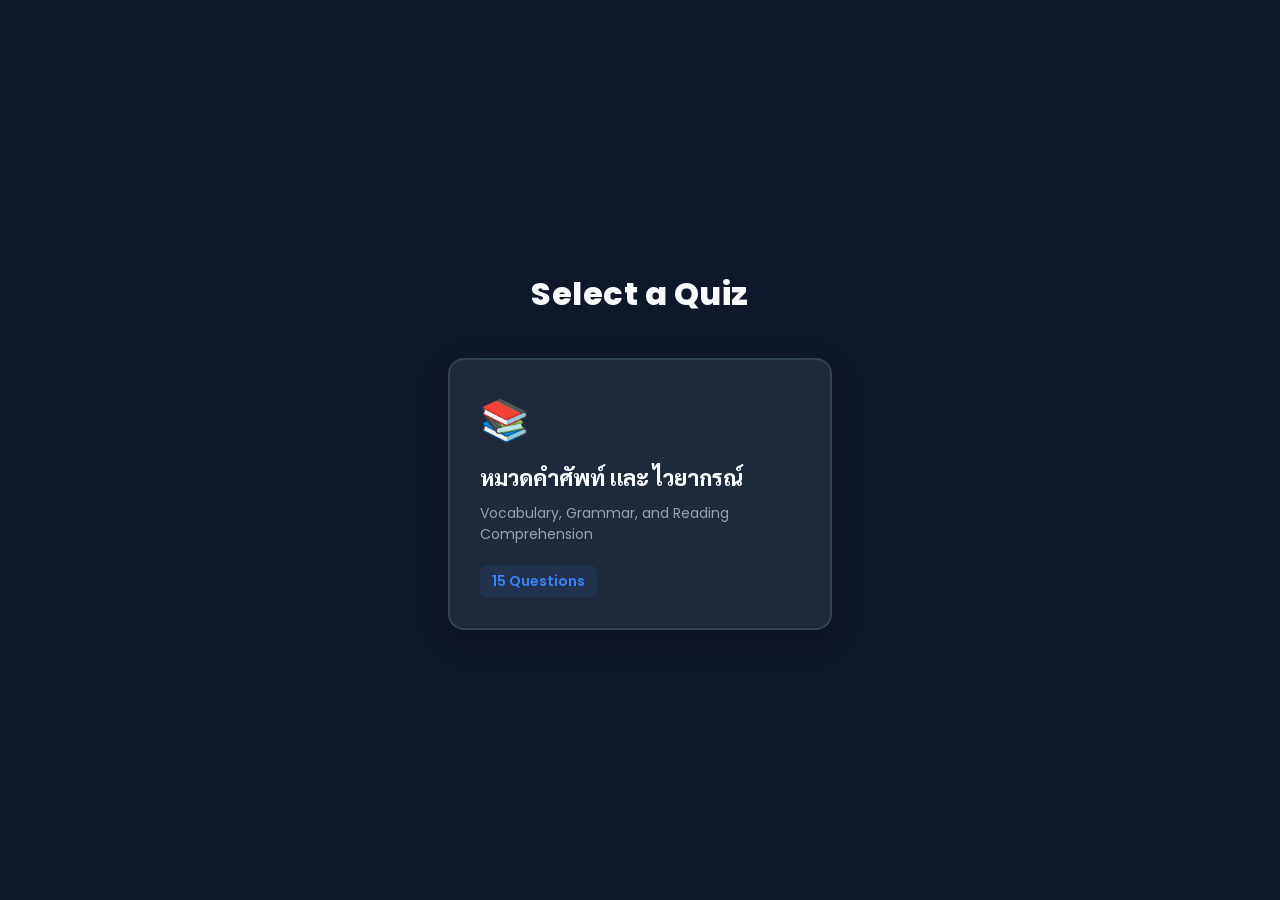
<file: index.html>
<!DOCTYPE html>
<html lang="en">
<head>
    <meta charset="UTF-8">
    <meta name="viewport" content="width=device-width, initial-scale=1.0">
    <title>English & Math Arena</title>
    <link rel="stylesheet" href="style.css">
</head>
<body>

<div class="game-container">
    <div id="start-screen">
        <h1 style="text-align: center; margin-bottom: 40px;">Select a Quiz</h1>
        
        <div class="card-grid">
            <div class="deck-card" onclick="startGame()">
                <div class="card-content">
                    <div class="card-icon">📚</div>
                    <h3>หมวดคำศัพท์ และ ไวยากรณ์</h3>
                    <p>Vocabulary, Grammar, and Reading Comprehension</p>
                    <div class="card-meta">
                        <span>15 Questions</span>
                    </div>
                </div>
            </div>
            
            </div>
    </div>

    <div id="game-screen" class="hidden">
        <div id="hud" class="hud">
            <div class="streak">Streak: <span id="streak-display">0</span>🔥</div>
            <div class="score">Score: <span id="score-display">0</span></div>
            
            <div class="hud-buttons">
                <button class="action-btn restart-btn" onclick="restartGame()">🔄 Reset</button>
                <button class="action-btn menu-btn" onclick="restartToMenu()">🏠 Menu</button>
            </div>
        </div>

        <div class="progress-container">
            <div id="progress-bar" class="progress-bar"></div>
        </div>

        <div id="quiz-area" class="card">
            <h2 id="question-text">Loading...</h2>
            <div class="options-container" id="options"></div>
        </div>
    </div>

    <div id="result-area" class="card hidden">
        <h2 id="result-title">GAME OVER</h2>
        <div class="final-stats">
            <p>Final Score: <span id="final-score" class="highlight">0</span></p>
            <p>Max Streak: <span id="final-streak" class="highlight">0</span>🔥</p>
        </div>
        <div class="level-text">Final Rank: <br><strong id="level-display" class="rank-badge">Unranked</strong></div>
        
        <div id="feedback-text" class="feedback-box"></div>

        <button id="restart-btn" onclick="restartToMenu()">BACK TO MENU</button>
    </div>
</div>

<script src="script.js"></script>
</body>
</html>
</file>
<file: style.css>
@import url('https://fonts.googleapis.com/css2?family=Poppins:wght@400;600;800&family=Sarabun:wght@400;600&display=swap');

:root {
    --bg-color: #0f172a;
    --card-bg: #1e293b;
    --text-main: #f8fafc;
    --text-muted: #94a3b8;
    --primary: #3b82f6;
    --primary-hover: #2563eb;
    --correct: #10b981;
    --wrong: #ef4444;
}

body {
    font-family: 'Poppins', 'Sarabun', sans-serif; 
    background-color: var(--bg-color);
    color: var(--text-main);
    display: flex;
    justify-content: center;
    align-items: center;
    min-height: 100vh;
    margin: 0;
}

.game-container {
    width: 100%;
    max-width: 700px;
    padding: 20px;
}

.card-grid {
    display: grid;
    grid-template-columns: repeat(auto-fit, minmax(280px, 1fr));
    gap: 20px;
    justify-items: center;
}

.deck-card {
    background-color: var(--card-bg);
    border-radius: 16px;
    width: 100%;
    max-width: 320px;
    padding: 30px;
    cursor: pointer;
    transition: all 0.3s ease;
    border: 2px solid #334155;
    text-align: left;
    box-shadow: 0 10px 30px rgba(0, 0, 0, 0.2);
}

.deck-card:hover {
    transform: translateY(-5px);
    border-color: var(--primary);
    box-shadow: 0 15px 35px rgba(59, 130, 246, 0.2);
}

.card-icon {
    font-size: 40px;
    margin-bottom: 15px;
}

.card-content h3 {
    margin: 0 0 10px 0;
    font-size: 22px;
    font-weight: 800;
    color: var(--text-main);
    line-height: 1.3;
}

.card-content p {
    color: var(--text-muted);
    font-size: 14px;
    margin: 0 0 20px 0;
    line-height: 1.5;
}

.card-meta {
    display: inline-block;
    background-color: rgba(59, 130, 246, 0.1);
    color: var(--primary);
    padding: 6px 12px;
    border-radius: 8px;
    font-size: 14px;
    font-weight: 600;
}

.card {
    background-color: var(--card-bg);
    border-radius: 16px;
    box-shadow: 0 10px 40px rgba(0, 0, 0, 0.4);
    padding: 40px 30px;
    text-align: center;
    border: 1px solid #334155;
    animation: fadeIn 0.5s ease-in-out;
}

h1, h2 {
    margin-top: 0;
    font-weight: 800;
    letter-spacing: 0.5px;
}

.hud {
    display: flex;
    justify-content: space-between;
    align-items: center;
    font-size: 18px;
    font-weight: 600;
    margin-bottom: 15px;
    background: var(--card-bg);
    padding: 15px 20px;
    border-radius: 12px;
    border-bottom: 4px solid var(--primary);
    flex-wrap: wrap;
    gap: 10px;
}

.hud-buttons { display: flex; gap: 10px; }
.action-btn {
    color: white; border: none; padding: 8px 12px;
    font-size: 14px; font-family: 'Poppins', sans-serif;
    font-weight: 600; border-radius: 8px; cursor: pointer; transition: all 0.2s ease;
}
.restart-btn { background-color: var(--primary); }
.restart-btn:hover { background-color: var(--primary-hover); transform: translateY(-2px); }
.menu-btn { background-color: #475569; }
.menu-btn:hover { background-color: var(--wrong); transform: translateY(-2px); }

.progress-container {
    width: 100%; height: 10px; background-color: #334155;
    border-radius: 5px; margin-bottom: 25px; overflow: hidden;
}
.progress-bar {
    height: 100%; background-color: var(--primary);
    width: 0%; transition: width 0.4s ease;
}

.options-container { display: grid; grid-template-columns: 1fr; gap: 12px; margin-top: 25px; }

button.option-btn {
    background-color: #334155; color: var(--text-main); border: none;
    padding: 16px; font-size: 16px; font-family: 'Poppins', 'Sarabun', sans-serif;
    font-weight: 600; border-radius: 12px; cursor: pointer; transition: all 0.2s ease;
}
button.option-btn:hover:not(:disabled) { background-color: var(--primary); transform: translateY(-2px); }
button.option-btn:disabled { cursor: not-allowed; opacity: 0.9; }
button.correct { background-color: var(--correct) !important; color: white; }
button.wrong { background-color: var(--wrong) !important; color: white; }

button#restart-btn {
    background-color: var(--primary); color: white; border: none;
    border-radius: 12px; cursor: pointer; padding: 15px 40px;
    font-family: 'Poppins', sans-serif; font-weight: 600; font-size: 20px;
    margin-top: 20px; transition: all 0.2s ease;
}
button#restart-btn:hover { background-color: var(--primary-hover); transform: translateY(-2px); }

.hidden { display: none !important; }
.highlight { color: var(--primary); font-size: 32px; font-weight: 800; }
.rank-badge { display: inline-block; margin-top: 15px; font-size: 36px; color: #fcd34d; }

@keyframes fadeIn { from { opacity: 0; transform: translateY(10px); } to { opacity: 1; transform: translateY(0); } }

.shake { animation: shake 0.4s cubic-bezier(.36,.07,.19,.97) both; }
@keyframes shake {
    10%, 90% { transform: translate3d(-2px, 0, 0); }
    20%, 80% { transform: translate3d(4px, 0, 0); }
    30%, 50%, 70% { transform: translate3d(-8px, 0, 0); }
    40%, 60% { transform: translate3d(8px, 0, 0); }
}

/* --- NEW: กล่องคำแนะนำ (Feedback Box) --- */
.feedback-box {
    background-color: rgba(255, 255, 255, 0.05);
    border-left: 4px solid var(--primary);
    padding: 15px 20px;
    margin-top: 25px;
    border-radius: 0 8px 8px 0;
    font-size: 15px;
    color: #cbd5e1;
    text-align: left;
    line-height: 1.6;
}
.feedback-box strong {
    color: var(--text-main);
    font-size: 16px;
}
</file>
